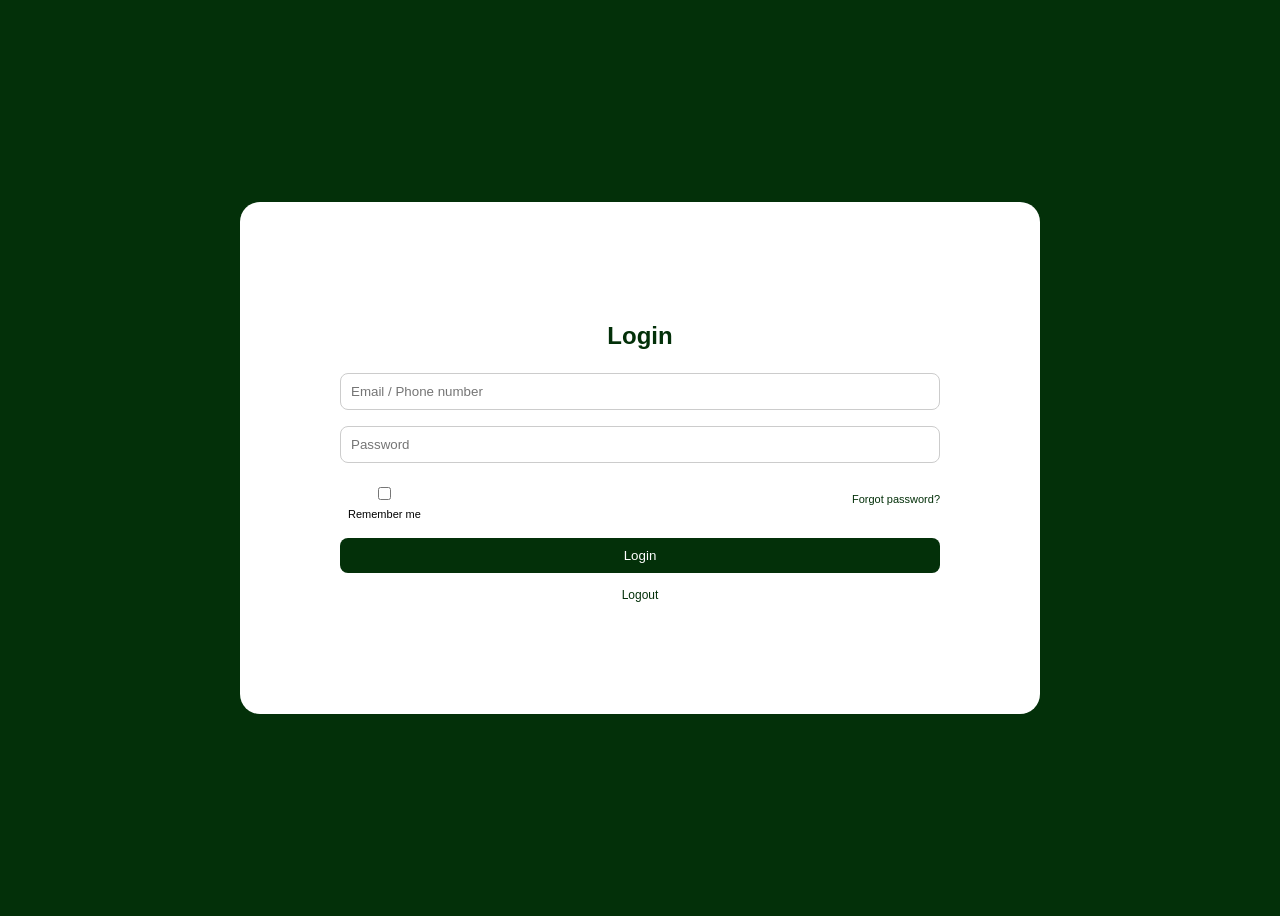
<file: login.html>
<!DOCTYPE html>
<html lang="en">
<head>
  <meta charset="UTF-8">
  <title>login</title>
  <link rel="stylesheet" href="login.css">
</head>
<body>

  <div class="container">
<h2>Login</h2>

<form>
  <input type="text" placeholder="Email / Phone number" required>
  <input type="password" placeholder="Password" required>

  <div class="row">
    <label>
      <input type="checkbox"> Remember me
    </label>

    <a href="#" class="forgot">Forgot password?</a>
  </div>

  <button type="submit">Login</button>
</form>

<p class="small">

  <a href="logout.html">Logout</a>
</p>




</body>
</html>
</file>
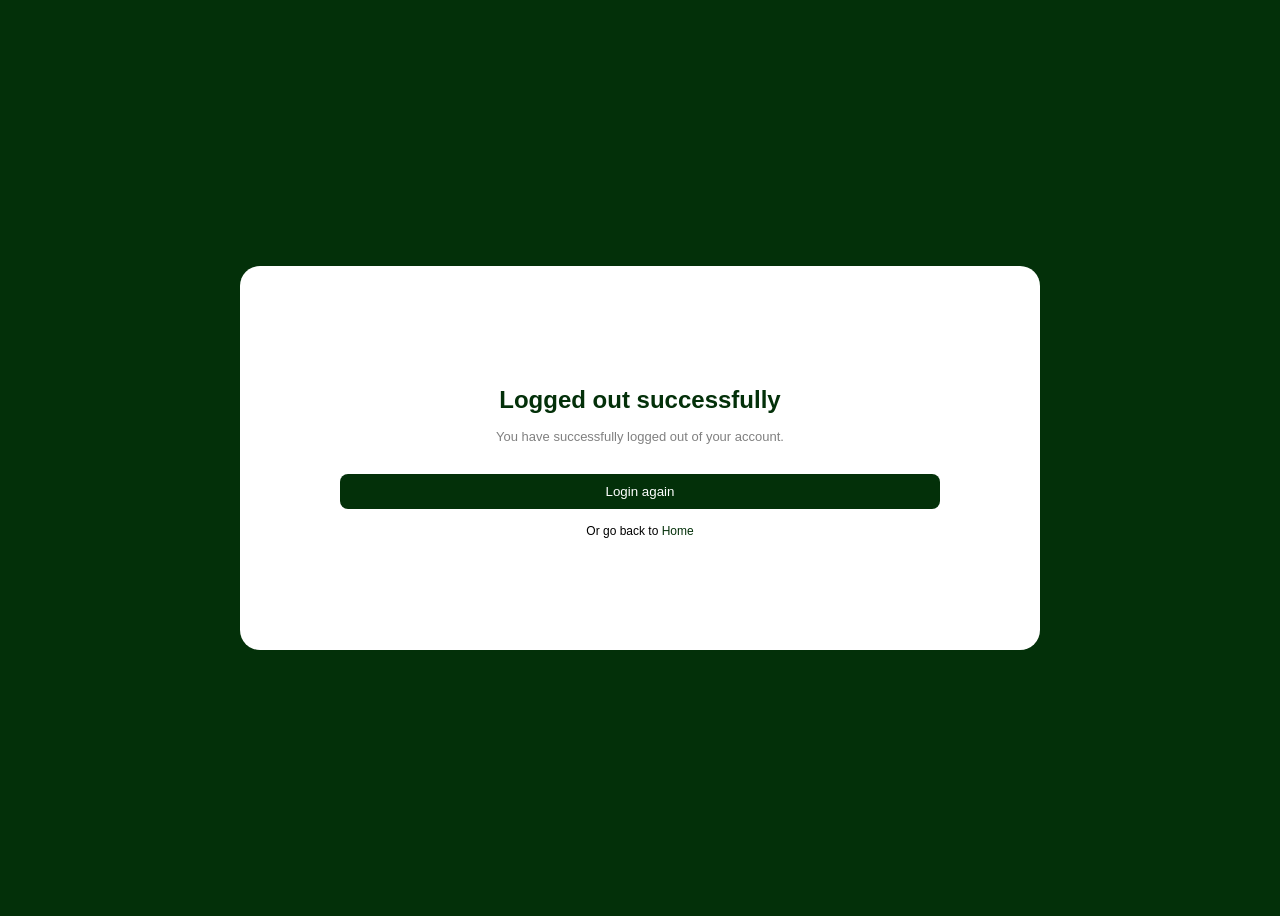
<file: logout.html>
<!DOCTYPE html>
<html lang="en">
<head>
  <meta charset="UTF-8">
  <title>Logout</title>
  <link rel="stylesheet" href="login.css">
</head>
<body>

  <div class="container">
    
<h2>Logged out successfully</h2>

    <p class="desc">
      You have successfully logged out of your account.
    </p>


    <a href="login.html">
      <button>Login again</button>
    </a>

    <p class="small">
      Or go back to
      <a href="index.html">Home</a>
    </p>
  </div>

</body>
</html>
</file>
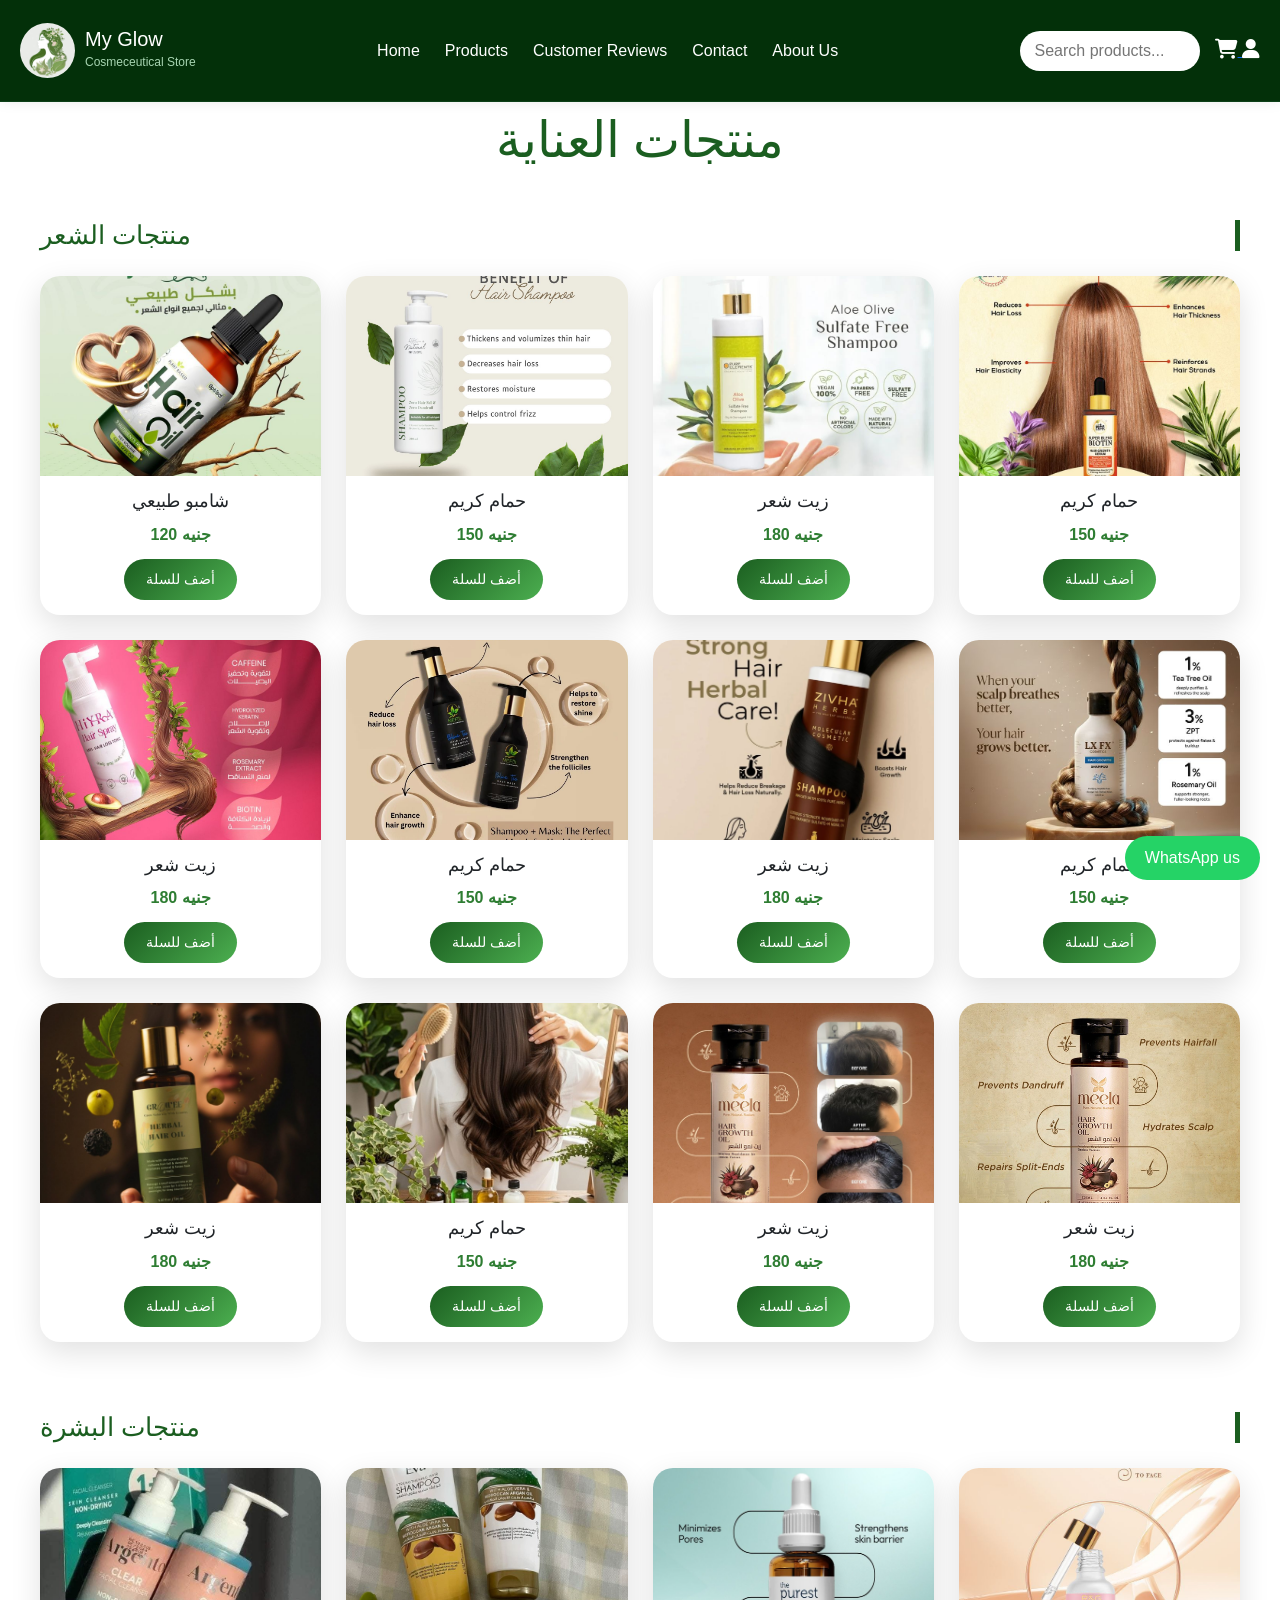
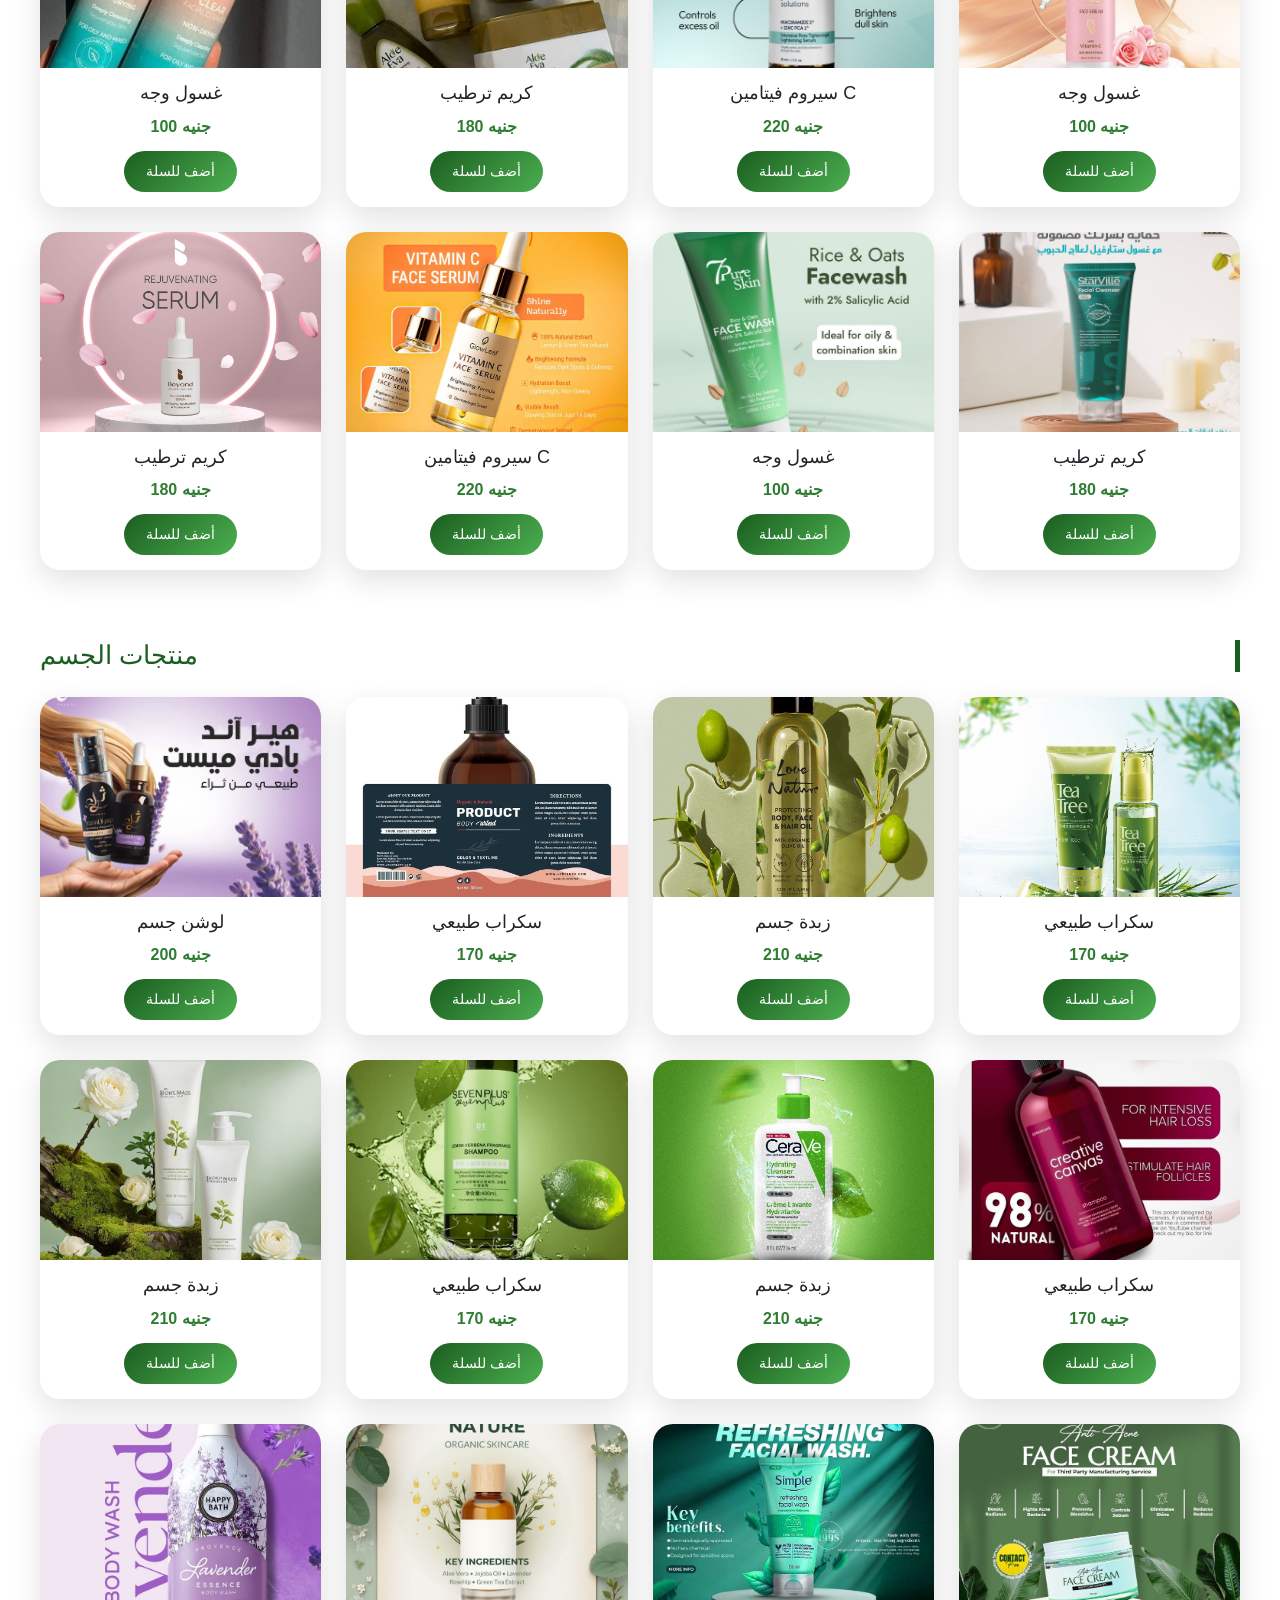
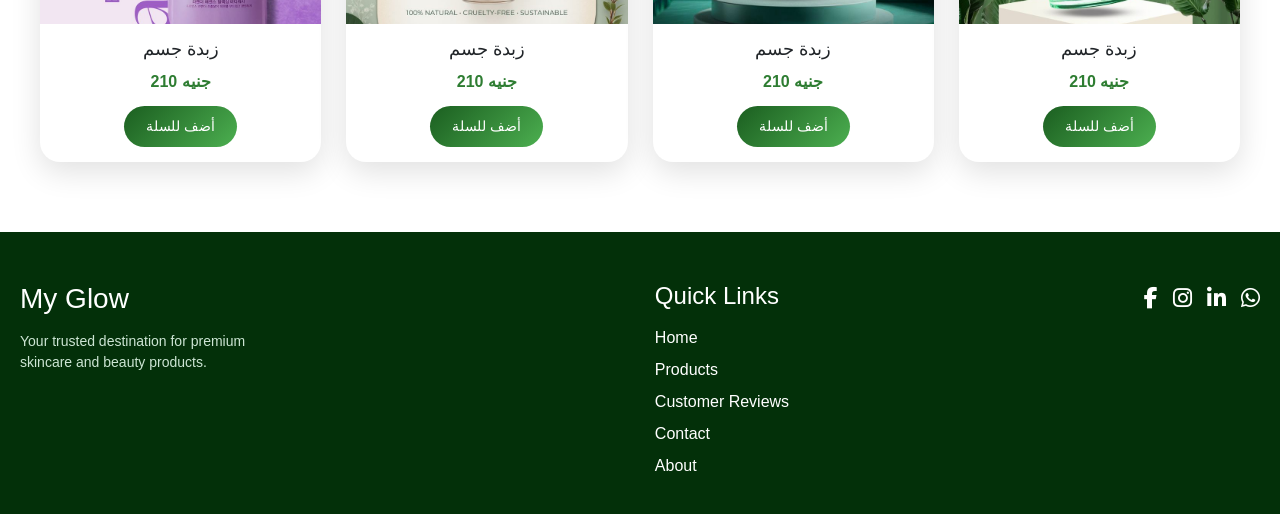
<file: pro.html>
<!DOCTYPE html>
<html lang="en">

<head>
  <meta charset="UTF-8">
  <meta name="viewport" content="width=device-width, initial-scale=1.0">

  <meta name="description"
    content="My Glow Skin Care - Your ultimate guide to healthy and glowing skin. Discover the latest tips, product reviews, and natural remedies tailored for all My Glow types. Visit us now for expert advice and quality products." />

  <title> My Glow </title>
  <link rel="stylesheet" href="https://cdnjs.cloudflare.com/ajax/libs/font-awesome/6.4.0/css/all.min.css" />
  <link href="https://cdn.jsdelivr.net/npm/bootstrap@5.3.0/dist/css/bootstrap.min.css" rel="stylesheet" />
  <link href="/img/logoo.jpg" type="image/x-icon" rel="icon" />
  <link rel="stylesheet" href="pro.css">

</head>
<body>
  <header class="navbar">
  <div class="container">

    <!-- Logo -->
    <div class="logo">
      <img src="logoskin.jpg" alt="Logo">

      <div class="logo-text">
        <h2>My Glow</h2>
        <span>Cosmeceutical Store</span>
      </div>
    </div>

    <!-- Menu Toggle (Mobile) -->
    <div class="menu-toggle" aria-label="Toggle Menu" role="button" tabindex="0">
      <span></span>
      <span></span>
      <span></span>
    </div>

    <!-- Menu -->
    <ul class="nav-links">
      <li><a href="index.html">Home</a></li>
      <li><a href="pro.html">Products</a></li>
      <li><a href="Customer.html">Customer Reviews</a></li>
      <li><a href="contact.html">Contact</a></li>
      <li><a href="about.html">About Us</a></li>
    </ul>

    <!-- Search & Icons -->
    <div class="nav-actions">
      <div class="search-box">
        <input type="text" placeholder="Search products...">
      </div>
      <div class="icons">
        <a href="cart.html" aria-label="عربة الدفع">
          <i class="fas fa-shopping-cart"></i>
        </a>
        <a href="register.html" aria-label="حساب المستخدم">
          <i class="fas fa-user"></i>
        </a>
      </div>
    </div>

  </div>
</header>
  <h1 class="page-title">منتجات العناية</h1>

  <!-- ================= منتجات الشعر ================= -->
  <section class="products-section">
      <div class="products-container">

    <h2 class="section-title">منتجات الشعر</h2>

    <div class="products-grid">
      <div class="product-card">
        <img src="H1.jpg">
        <div class="card-body">
          <h3>شامبو طبيعي</h3>
          <span class="price">120 جنيه</span>
          <button>أضف للسلة</button>
        </div>
      </div>

      <div class="product-card">
        <img src="h2.jpg">
        <div class="card-body">
          <h3>حمام كريم</h3>
          <span class="price">150 جنيه</span>
          <button>أضف للسلة</button>
        </div>
      </div>

      <div class="product-card">
        <img src="h3.jpg">
        <div class="card-body">
          <h3>زيت شعر</h3>
          <span class="price">180 جنيه</span>
          <button>أضف للسلة</button>
        </div>
      </div>
      <div class="product-card">
        <img src="h4.jpg">
        <div class="card-body">
          <h3>حمام كريم</h3>
          <span class="price">150 جنيه</span>
          <button>أضف للسلة</button>
        </div>
      </div>

      <div class="product-card">
        <img src="h5.jpg">
        <div class="card-body">
          <h3>زيت شعر</h3>
          <span class="price">180 جنيه</span>
          <button>أضف للسلة</button>
        </div>
      </div>
      <div class="product-card">
        <img src="h6.jpg">
        <div class="card-body">
          <h3>حمام كريم</h3>
          <span class="price">150 جنيه</span>
          <button>أضف للسلة</button>
        </div>
      </div>

      <div class="product-card">
        <img src="h7.jpg">
        <div class="card-body">
          <h3>زيت شعر</h3>
          <span class="price">180 جنيه</span>
          <button>أضف للسلة</button>
        </div>
      </div>
      <div class="product-card">
        <img src="h8.jpg">
        <div class="card-body">
          <h3>حمام كريم</h3>
          <span class="price">150 جنيه</span>
          <button>أضف للسلة</button>
        </div>
      </div>

      <div class="product-card">
        <img src="h9.jpg">
        <div class="card-body">
          <h3>زيت شعر</h3>
          <span class="price">180 جنيه</span>
          <button>أضف للسلة</button>
        </div>
      </div>
      <div class="product-card">
        <img src="h10.jpg">
        <div class="card-body">
          <h3>حمام كريم</h3>
          <span class="price">150 جنيه</span>
          <button>أضف للسلة</button>
        </div>
      </div>

    

      <div class="product-card">
        <img src="h11.jpg">
        <div class="card-body">
          <h3>زيت شعر</h3>
          <span class="price">180 جنيه</span>
          <button>أضف للسلة</button>
        </div>
      </div>
  

      <div class="product-card">
        <img src="h12.jpg">
        <div class="card-body">
          <h3>زيت شعر</h3>
          <span class="price">180 جنيه</span>
          <button>أضف للسلة</button>
        </div>
      </div>
     
    </div>
     </div>
  </section>

  <!-- ================= منتجات البشرة ================= -->
  <section class="products-section">
        <div class="products-container">

    <h2 class="section-title">منتجات البشرة</h2>
    <div class="products-grid">
      <div class="product-card">
        <img src="s1.jpg">
        <div class="card-body">
          <h3>غسول وجه</h3>
          <span class="price">100 جنيه</span>
          <button>أضف للسلة</button>
        </div>
      </div>

      <div class="product-card">
        <img src="s2.jpg">
        <div class="card-body">
          <h3>كريم ترطيب</h3>
          <span class="price">180 جنيه</span>
          <button>أضف للسلة</button>
        </div>
      </div>

      <div class="product-card">
        <img src="s3.jpg">
        <div class="card-body">
          <h3>سيروم فيتامين C</h3>
          <span class="price">220 جنيه</span>
          <button>أضف للسلة</button>
        </div>
      </div>
      <div class="product-card">
        <img src="s5.jpg">
        <div class="card-body">
          <h3>غسول وجه</h3>
          <span class="price">100 جنيه</span>
          <button>أضف للسلة</button>
        </div>
      </div>

      <div class="product-card">
        <img src="s6.jpg">
        <div class="card-body">
          <h3>كريم ترطيب</h3>
          <span class="price">180 جنيه</span>
          <button>أضف للسلة</button>
        </div>
      </div>

      <div class="product-card">
        <img src="s7.jpg">
        <div class="card-body">
          <h3>سيروم فيتامين C</h3>
          <span class="price">220 جنيه</span>
          <button>أضف للسلة</button>
        </div>
      </div>
      <div class="product-card">
        <img src="s8.jpg">
        <div class="card-body">
          <h3>غسول وجه</h3>
          <span class="price">100 جنيه</span>
          <button>أضف للسلة</button>
        </div>
      </div>

      <div class="product-card">
        <img src="s9.jpg">
        <div class="card-body">
          <h3>كريم ترطيب</h3>
          <span class="price">180 جنيه</span>
          <button>أضف للسلة</button>
        </div>
      </div>

    
      </div>
    </div>
  </section>

  <!-- ================= منتجات الجسم ================= -->
  <section class="products-section">
     <div class="products-container">
    <h2 class="section-title">منتجات الجسم</h2>

    <div class="products-grid">
      <div class="product-card">
        <img src="b1.jpg">
        <div class="card-body">
          <h3>لوشن جسم</h3>
          <span class="price">200 جنيه</span>
          <button>أضف للسلة</button>
        </div>
      </div>

      <div class="product-card">
        <img src="b2.jpg">
        <div class="card-body">
          <h3>سكراب طبيعي</h3>
          <span class="price">170 جنيه</span>
          <button>أضف للسلة</button>
        </div>
      </div>

      <div class="product-card">
        <img src="b3.jpg">
        <div class="card-body">
          <h3>زبدة جسم</h3>
          <span class="price">210 جنيه</span>
          <button>أضف للسلة</button>
        </div>
      </div>

      <div class="product-card">
        <img src="b4.jpg">
        <div class="card-body">
          <h3>سكراب طبيعي</h3>
          <span class="price">170 جنيه</span>
          <button>أضف للسلة</button>
        </div>
      </div>

      <div class="product-card">
        <img src="b5.jpg">
        <div class="card-body">
          <h3>زبدة جسم</h3>
          <span class="price">210 جنيه</span>
          <button>أضف للسلة</button>
        </div>
      </div>

      <div class="product-card">
        <img src="b6.jpg">
        <div class="card-body">
          <h3>سكراب طبيعي</h3>
          <span class="price">170 جنيه</span>
          <button>أضف للسلة</button>
        </div>
      </div>

      <div class="product-card">
        <img src="b7.jpg">
        <div class="card-body">
          <h3>زبدة جسم</h3>
          <span class="price">210 جنيه</span>
          <button>أضف للسلة</button>
        </div>
      </div>

      <div class="product-card">
        <img src="b8.jpg">
        <div class="card-body">
          <h3>سكراب طبيعي</h3>
          <span class="price">170 جنيه</span>
          <button>أضف للسلة</button>
        </div>
      </div>

      <div class="product-card">
        <img src="b9.jpg">
        <div class="card-body">
          <h3>زبدة جسم</h3>
          <span class="price">210 جنيه</span>
          <button>أضف للسلة</button>
        </div>
      </div>
      <div class="product-card">
        <img src="b10.jpg">
        <div class="card-body">
          <h3>زبدة جسم</h3>
          <span class="price">210 جنيه</span>
          <button>أضف للسلة</button>
        </div>
      </div>
      <div class="product-card">
        <img src="b11.jpg">
        <div class="card-body">
          <h3>زبدة جسم</h3>
          <span class="price">210 جنيه</span>
          <button>أضف للسلة</button>
        </div>
      </div>
      <div class="product-card">
        <img src="b12.jpg">
        <div class="card-body">
          <h3>زبدة جسم</h3>
          <span class="price">210 جنيه</span>
          <button>أضف للسلة</button>
        </div>
      </div>
    </div>
    </div>
  </section>

  <a href="https://wa.me/201007359722" class="whatsapp-btn" target="_blank">
    <span>WhatsApp us</span>
  </a>

<footer class="footer">
    <div class="footer-container">

      <!-- About -->
      <div class="footer-box">
        <h3>My Glow</h3>
        <p>
          Your trusted destination for premium skincare and beauty products.
        </p>
      </div>

      <!-- Links -->
      <div class="footer-box">
        <h4>Quick Links</h4>
        <ul>
          <li><a href="index.html">Home</a></li>
          <li><a href="pro.html">Products</a></li>
          <li><a href="Customer.html">Customer Reviews</a></li>
          <li><a href="contact.html">Contact</a></li>
           <li><a href="about.html">About</a></li>

        </ul>
      </div>

      <!-- Social -->
      <div class="social-icons">
        <a href="https:www.facebook.com/radwa.mohamed.446924" target="_blank" aria-label="Facebook"><i
            class="fab fa-facebook-f"></i></a>
        <a href="https://www.instagram.com/radwa_mohamed0_0?igsh=MXRoOXlyYzdhdjIw" target="_blank "
          aria-label="Instagram"><i class="fab fa-instagram"></i></a>
        <a href="https://www.linkedin.com/in/radwanagy-r888" target="_blank " aria-label="LinkedIn"><i
            class="fab fa-linkedin-in"></i></a>
        <a href="https://wa.me/01007359722" target="_blank" aria-label="WhatsApp"><i class="fab fa-whatsapp"></i></a>
      </div>

    </div>
  </footer>

  <script src="script.js"></script>
  <script src="https://cdn.jsdelivr.net/npm/bootstrap@5.3.0/dist/js/bootstrap.bundle.min.js"></script>

 
</body>

</html>
</file>
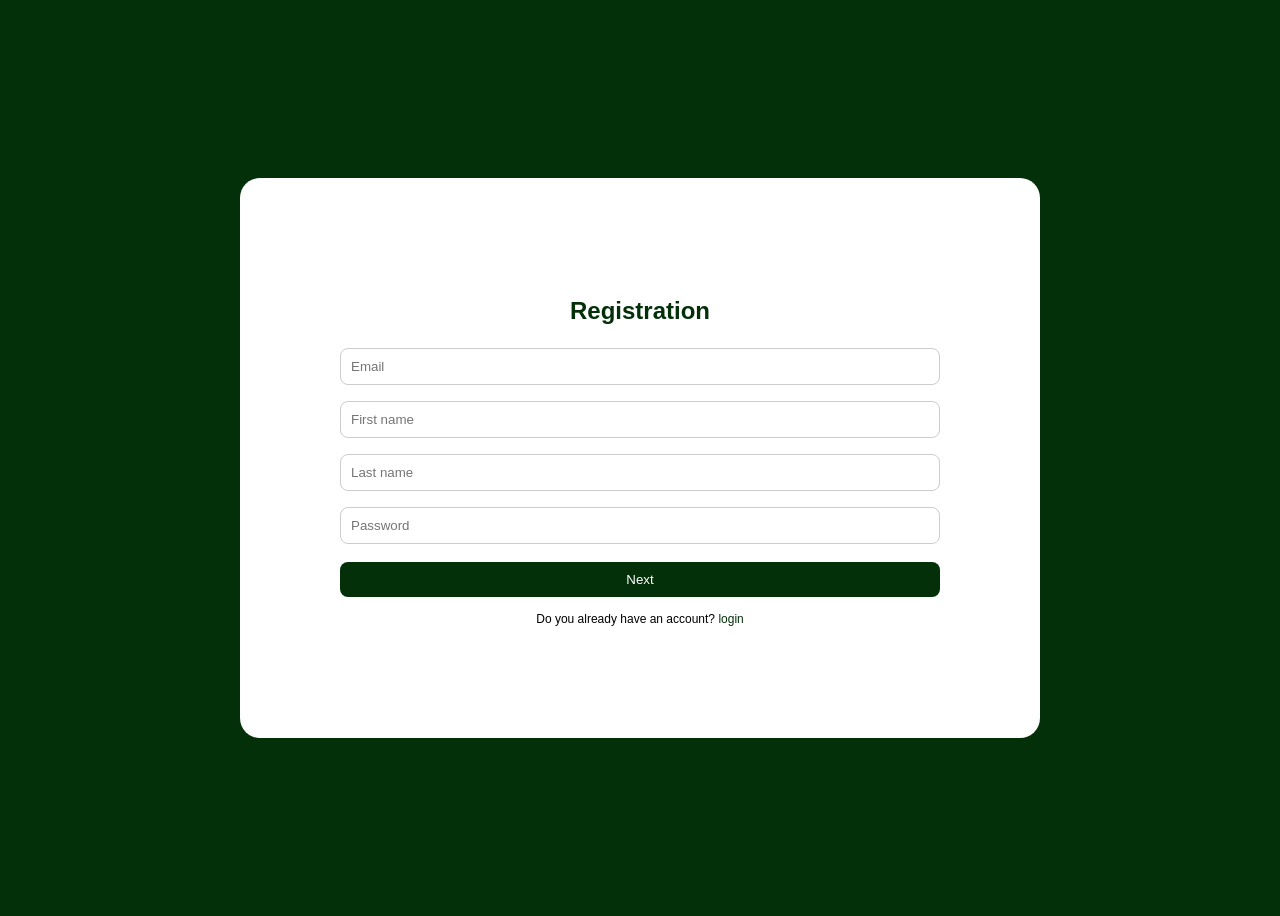
<file: register.html>
<!DOCTYPE html>
<html lang="en">
<head>
  <meta charset="UTF-8">
  <title>Registration</title>
  <link rel="stylesheet" href="login.css">
</head>
<body>

  <div class="container">
    <h2>Registration</h2>

    <form>
      <input type="email" placeholder="Email" required>
      <input type="text" placeholder="First name" required>
      <input type="text" placeholder="Last name" required>
      <input type="password" placeholder="Password" required>
  
      <button type="submit">Next</button>
    </form>

    <p class="small">
      Do you already have an account?
      <a href="login.html">login</a>
    </p>
  </div>

  
</body>
</html>
</file>
<file: login.css>
* {
  box-sizing: border-box;
  font-family: Arial, sans-serif;
}

body {
  background: #033009;
  display: flex;
  justify-content: center;
  align-items: center;
  height: 100vh;
}




.container {
  background: white;
  width: 800px;
  padding: 100px;
  border-radius: 20px;
  text-align: center;
}


.image-box {
  width: 80px;
  height: 50px;
  background: #e5e5e5;
  border-radius: 15px;
  margin-bottom: 20px;
  display: flex;
  align-items: center;
  justify-content: center;
  color: gray;
}


h2 {
  color:#033009;
  margin-bottom: 15px;
}

.desc {
  font-size: 13px;
  color: gray;
  margin-bottom: 20px;
}

.small {
  font-size: 12px;
  margin-top: 15px;
}


input {
  width: 100%;
  padding: 10px;
  margin: 8px 0;
  border-radius: 8px;
  border: 1px solid #ccc;
}


button {
  width: 100%;
  padding: 10px;
  background:#033009 ;
  color: white;
  border: none;
  border-radius: 8px;
  cursor: pointer;
  margin-top: 10px;
}




a {
  color: #033009;
  text-decoration: none;
}

.forgot {
  font-size: 11px;
}


.row {
  display: flex;
  justify-content: space-between;
  align-items: center;
  font-size: 11px;
  margin: 8px 0;
}




.logout-container {
    background: #033009;
    padding: 40px;
    border-radius: 10px;
    text-align: center;
    box-shadow: 0 0 10px rgba(0,0,0,0.1);
}

.logout-container h2 {
    margin-bottom: 15px;
}

.logout-container p {
    margin-bottom: 25px;
    color:#033009 ;
}

.login-btn {
    padding: 10px 25px;
    background-color: 3;
    color:#033009 ;
    text-decoration: none;
    border-radius: 5px;
}
</file>
<file: pro.css>
* {
    margin: 0;
    padding: 0;
    box-sizing: border-box;
    font-family: Arial, sans-serif;
}

html, body {
    height: 100%;
}

body {
    background: #fff;
    display: flex;
    flex-direction: column;
  padding-top: 80px;

}

/* ===== NAVBAR ===== */
.navbar {
    position: fixed;  /* تثبيت النافبار فوق */
     top: 0;
  left: 0;
  right: 0;
  z-index: 2000;
  width: 100%;
  background: #033009;
  border-bottom: 1px solid #0c3f18;
  box-shadow: 0 -4px 15px rgba(0, 0, 0, 0.15);


}

.container {
  max-width: 1300px;
  margin: auto;
  padding: 15px 20px;
  display: flex;
  align-items: center;
  justify-content: space-between;
}

/* LOGO */
.logo {
  display: flex;
  align-items: center;
  gap: 10px;
}

.logo img {
  width: 55px;
  filter: brightness(1);
  border-radius: 50%;
  transition: all 0.3s ease;
}

.logo img:hover {
  filter: brightness(1.2);
  transform: scale(1.1);
  cursor: pointer;
}

.logo h2 {
  font-size: 20px;
  color: #ffffff;
  line-height: 1;
  margin: 0;
}

.logo span {
  font-size: 12px;
  color: #a8d5b2;
  margin: 0;
}

/* NAV LINKS */
.nav-links {
  list-style: none;
  display: flex;
  gap: 25px;
  margin: 0;
  padding: 0;
}

.nav-links a {
  text-decoration: none;
  color: #ffffff;
  font-weight: 500;
  transition: 0.3s;
}

.nav-links a:hover {
  color: #8fd19e;
}

/* SEARCH & ICONS */
.nav-actions {
  display: flex;
  align-items: center;
  gap: 15px;
}

.search-box input {
  padding: 8px 15px;
  border-radius: 20px;
  border: none;
  outline: none;
  background: #ffffff;
  width: 180px;
}

.icons i {
  font-size: 20px;
  cursor: pointer;
  color: #ffffff;
  transition: 0.3s;
}

.icons i:hover {
  color: #8fd19e;
}

/* MENU TOGGLE (MOBILE) */
.menu-toggle {
  display: none;
  flex-direction: column;
  gap: 5px;
  cursor: pointer;
  z-index: 1001;
}

.menu-toggle span {
  width: 25px;
  height: 3px;
  background: #fff;
  border-radius: 2px;
}

/* RESPONSIVE */
@media (max-width: 768px) {
  .container {
    justify-content: space-between;
  }

  .menu-toggle {
    display: flex;
  }

  .nav-actions {
    display: none;
  }

  .nav-links {
    position: absolute;
    top: 100%;
    right: 0;
    background: #033009;
    width: 100%;
    flex-direction: column;
    align-items: center;
    gap: 20px;
    padding: 20px 0;
    display: none;
    z-index: 1000;
  }

  .nav-links.active {
    display: flex;
  }
  .hero-slider{
  margin-top: 20px;
}

}

.carousel-caption {
  z-index: 2;
  bottom: 20%;
  text-align: right;
}

.carousel-caption h2 {
  font-size: 36px;
  font-weight: 700;
}

.carousel-caption p {
  font-size: 18px;
  margin: 10px 0 20px;
}

.product-card {
  transition: transform 0.3s ease;
}

.product-card:hover {
  transform: translateY(-5px);
}

.whatsapp-btn {
  position: fixed;
  bottom: 20px;
  right: 20px;
  background-color: #25d366;
  color: white;
  padding: 10px 20px;
  border-radius: 50px; /* عشان يبقى بيضاوي زي الصورة */
  display: flex;
  align-items: center;
  text-decoration: none;
  font-family: Arial, sans-serif;
  z-index: 999;
}


.whatsapp-btn img {
  width: 25px;
  margin-right: 10px;
}

.carousel-caption .btn {
  padding: 12px 28px;
  border-radius: 30px;
  font-weight: 600;
}

.carousel-item {
  transition: transform 1s ease-in-out;
}

.carousel-item img {
  animation: zoom 8s ease-in-out infinite;
}

@keyframes zoom {
  0% { transform: scale(1); }
  100% { transform: scale(1.05); }
}
.products-container {
  max-width: 1300px;
  margin: auto;
  padding: 0 40px; /* المساحة يمين وشمال */
}

/* عنوان الصفحة */
.page-title {
  text-align: center;
  margin-top: 30px;
  font-size: 50px;
  margin-bottom: 50px;
  color: #1b5e20;
}

/* القسم */
.products-section {
  margin-bottom: 70px;
}

.section-title {
  font-size: 26px;
  margin-bottom: 25px;
  color: #1b5e20;
  border-right: 5px solid #1b5e20;
  padding-right: 12px;
}

/* الجريد */
.products-grid {
  display: grid;
  grid-template-columns: repeat(auto-fill, minmax(230px, 1fr));
  gap: 25px;
}

/* الكارد */
.product-card {
  background: #fff;
  border-radius: 20px;
  overflow: hidden;
  box-shadow: 0 10px 30px rgba(0,0,0,0.12);
  transition: 0.3s;
}

.product-card:hover {
  transform: translateY(-8px);
  box-shadow: 0 18px 40px rgba(0,0,0,0.2);
}

/* صورة المنتج */
.product-card img {
  width: 100%;
  height: 200px;
  object-fit: cover;
}

/* محتوى الكارد */
.card-body {
  padding: 15px;
  text-align: center;
}

.card-body h3 {
  font-size: 18px;
  margin-bottom: 10px;
}

.price {
  display: block;
  font-size: 16px;
  color: #2e7d32;
  font-weight: bold;
  margin-bottom: 12px;
}

/* الزر */
.card-body button {
  background: linear-gradient(135deg, #1b5e20, #4caf50);
  color: #fff;
  border: none;
  padding: 10px 22px;
  border-radius: 25px;
  cursor: pointer;
  font-size: 14px;
  transition: 0.3s;
}

.card-body button:hover {
  opacity: 0.9;
}

/* ===== FOOTER ===== */
.footer {
     background: #033009;
    color: #fff;
    padding: 50px 0 20px; /* شيلنا padding الجانبي */
    margin-top: auto;
}

.footer-container {
   max-width: 1300px;
    margin: auto;
    padding: 0 20px; /* padding هنا بدل الفوتر */
    display: flex;
    justify-content: space-between;
    flex-wrap: wrap;
    gap: 30px;
}

.footer-box h3,
.footer-box h4 {
    margin-bottom: 15px;
    color: #ffffff;
}

.footer-box p {
    color: #cde5d4;
    font-size: 14px;
    max-width: 280px;
}

.footer-box ul {
    list-style: none;
    padding: 0;
}

.footer-box ul li {
    margin-bottom: 8px;
}

.footer-box ul li a {
    text-decoration: none;
    color: #ffffff;
    transition: 0.3s;
}

.footer-box ul li a:hover {
    color: #8fd19e;
}

.social-icons {
    display: flex;
    gap: 15px;
}

.social-icons a {
    font-size: 22px;
    color: #ffffff;
    transition: 0.3s;
}

.social-icons a:hover {
    color: #8fd19e;
}

.footer-bottom {
    text-align: center;
    margin-top: 30px;
    padding-top: 15px;
    border-top: 1px solid #0e4a1f;
    font-size: 14px;
    color: #cde5d4;
}
</file>
